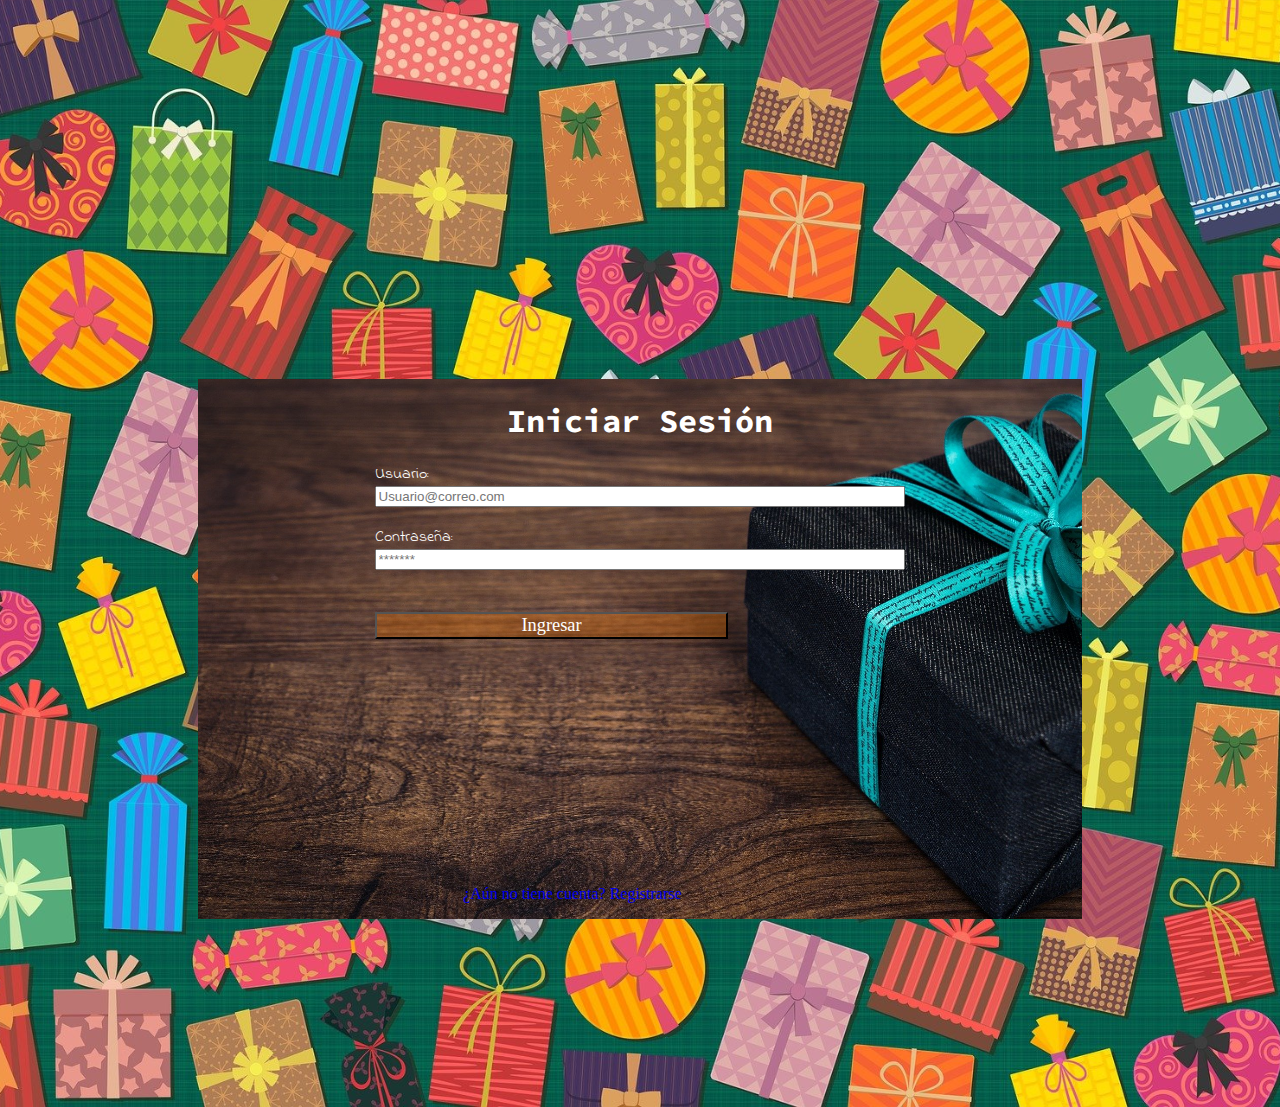
<file: Intercambios/index.html>
<!DOCTYPE html>
<html lang="es">

<head>
    <meta charset="UTF-8">
    <meta name="viewport" content="width=device-width, initial-scale=1.0">
    <title>Intercambios</title>
    <link rel="stylesheet" href="Estilos/styles1.css">
</head>

<body>
    <div class="container">
        <form action="PHP/validar.php" method="POST">
            <h1 class="sesion">Iniciar Sesión</h1>
            <p class="usuario">Usuario: <input type="text" placeholder="Usuario@correo.com" name="usuario" required></p>
            <p class="contrasena">Contraseña: <input type="password" placeholder="*******" name="password" required></p>
            <div class="btn-submit">
                <input style="width: 40%; background-color: rgba(255, 123, 0, 0.3); color:white; font-size: 115%; font-family:cursive;" type="submit" value="Ingresar" class="btn-iniciar-sesion">
            </div>
        </form>
        <a href="registro.html" class="btn-registro">¿Aún no tiene cuenta?  Registrarse</a>
    </div>
</body>

</html>
</file>
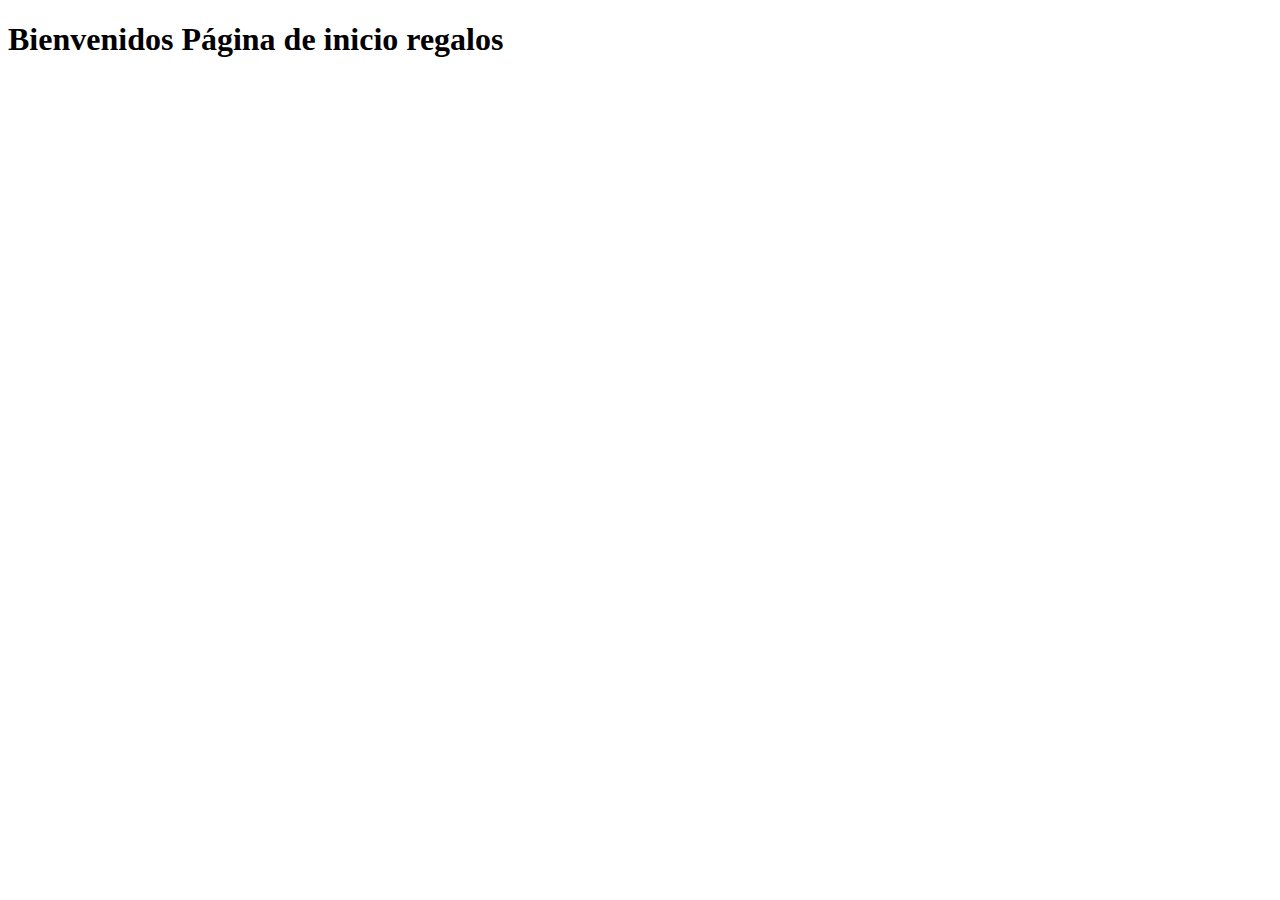
<file: Intercambios/home.html>
<!DOCTYPE html>
<html lang="es">

<head>
    <meta charset="UTF-8">
    <meta name="viewport" content="width=device-width, initial-scale=1.0">
    <title>Home</title>
</head>

<body>
    <h1>Bienvenidos Página de inicio regalos</h1>
</body>

</html>
</file>
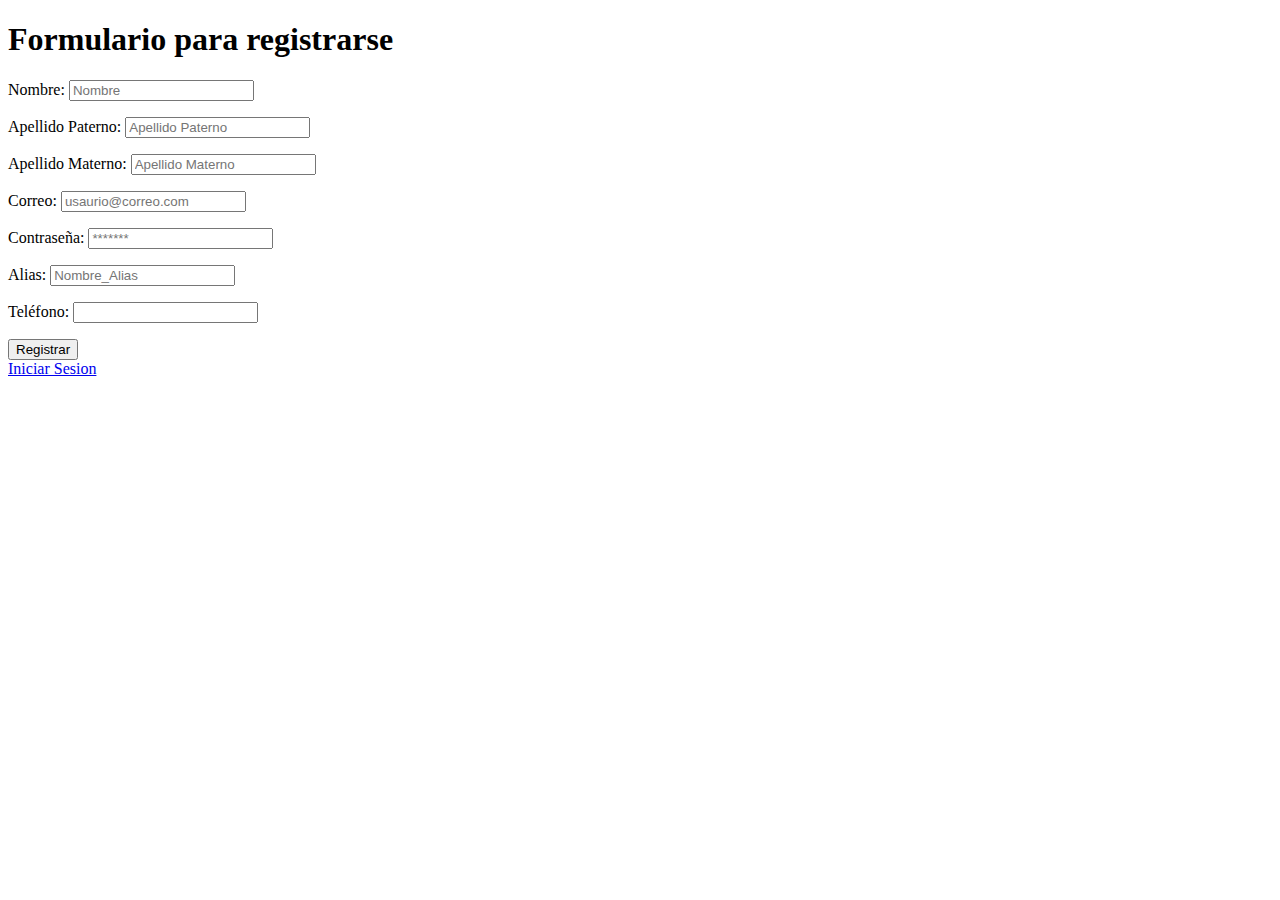
<file: Intercambios/registro.html>
<!DOCTYPE html>
<html lang="es">

<head>
    <meta charset="UTF-8">
    <meta name="viewport" content="width=device-width, initial-scale=1.0">
    <title>Document</title>
</head>

<body>
    <form action="PHP/valiregistro.php" method="POST">
        <h1>Formulario para registrarse</h1>
        <p>Nombre: <input type="text" placeholder="Nombre" name="nombre" required></p>
        <p>Apellido Paterno: <input type="text" placeholder="Apellido Paterno" name="apaterno" required></p>
        <p>Apellido Materno: <input type="text" placeholder="Apellido Materno" name="amaterno" required></p>
        <p>Correo: <input type="email" name="usuario" placeholder="usaurio@correo.com" required></p>
        <p>Contraseña: <input type="password" name="password" placeholder="*******" required></p>
        <p>Alias: <input type="text" name="alias" placeholder="Nombre_Alias"></p>
        <p>Teléfono: <input type="tel" name="telefono"></p>
        <input type="submit" value="Registrar">
    </form>
    <a href="index.html">Iniciar Sesion</a>

</body>

</html>
</file>
<file: Intercambios/Estilos/styles1.css>
@import url("https://fonts.googleapis.com/css2?family=Source+Code+Pro:ital,wght@1,500&display=swap");
@import url('https://fonts.googleapis.com/css2?family=Indie+Flower&display=swap');
h1 {
    text-align: center;
    font-family: 'Source Code Pro', monospace;
}

body {
    background-image: url(../Imagenes/regalo1.jpg);
    background-position: center center;
    background-size: cover;
    height: 80vh;
    min-height: 300px;
    margin-top: 5%;
}

.container {
    background-image: url(../Imagenes/regalo2.jpg);
    background-position: center center;
    background-size: cover;
    height: 60vh;
    min-height: 200px;
    display: flex;
    /*order: 5;*/
    /*flex-grow: 1;*/
    /*flex-basis: auto;*/
    background-color: antiquewhite;
    flex-direction: column;
    /*align-items: content;*/
    justify-content: center;
    justify-content: space-between;
    margin: 30% 15% 20% 15%;
}

.sesion {
    color: white;
}

.usuario {
    display: flex;
    flex-direction: column;
    justify-content: center;
    font-family: 'Indie Flower', cursive;
    color: white;
    margin: 0 20% 2% 20%;
}

.contrasena {
    display: flex;
    flex-direction: column;
    justify-content: center;
    font-family: 'Indie Flower', cursive;
    color: white;
    margin: 0 20% 3% 20%;
}

.btn-iniciar-sesion {
    margin: 1rem 20% .5rem 20%;
}

.btn-registro {
    text-decoration: none;
    margin: .5rem 30% 1rem 30%;
}

@media (min-width: 1px) and (max-width: 481px) {
    h1 {
        text-align: center;
        font-family: 'Source Code Pro', monospace;
        font-size: x-large;
        padding-top: 15%;
        margin-bottom: 0%;
    }
    .container {
        display: flex;
        justify-content: center;
    }
    .usuario {
        font-family: 'Indie Flower', cursive;
        color: white;
        font-size: smaller;
        display: flex;
        flex-direction: column;
        justify-content: center;
        margin: 0 15% 1% 15%;
    }
    .contrasena {
        font-family: 'Indie Flower', cursive;
        color: white;
        display: flex;
        flex-direction: column;
        justify-content: center;
        margin: 0 15% 4% 15%;
    }
    input.btn-iniciar-sesion {
        float: none;
        text-align: center;
    }
    .btn-registro {
        text-decoration: none;
        text-align: center;
        color: white;
        margin: 1rem 10% 1rem 10%;
        padding-top: 0%;
    }
    .btn-submit {
        display: flex;
        align-content: center;
        padding-left: 15%;
    }
}
</file>
